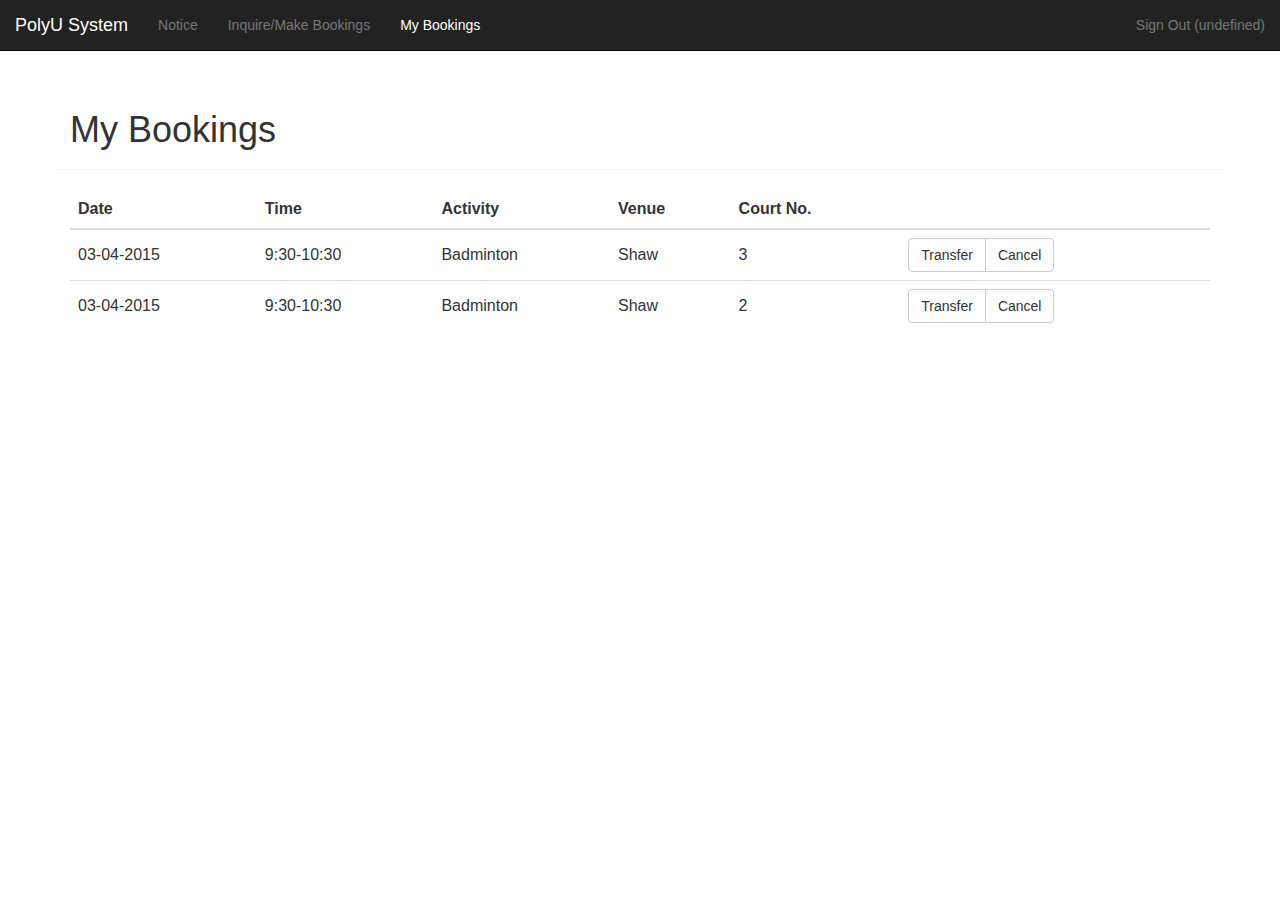
<file: myBookings.html>
<html>
<head>
    <meta name="viewport" content="width=device-width, initial-scale=1" />


    <!-- Latest compiled and minified CSS -->
    <link rel="stylesheet" href="css/bootstrap.css">
    <link rel="stylesheet" href="css/global.css">

    <!-- jQuery library -->
    <script src="js/jquery-2.1.3.js"></script>
    <script src="js/customFunction.js"></script>

    <!-- Latest compiled JavaScript -->
    <script src="js/bootstrap.js"></script>
    <!--<script src="js/bootstrap.min.js"></script>-->

    <script src="js/date.js"></script>


    <style type="text/css">
        .table tbody > tr > td {
            vertical-align : middle;
        }
    </style>
</head>
<body>

    <nav class="navbar navbar-default navbar-fixed-top navbar-inverse">
        <div class="container-fluid">

            <div class="navbar-header">
                <button type="button" class="navbar-toggle collapsed" data-toggle="collapse"
                        data-target="#bs-example-navbar-collapse-1">
                    <span class="sr-only">Toggle navigation</span>
                    <span class="icon-bar"></span>
                    <span class="icon-bar"></span>
                    <span class="icon-bar"></span>
                </button>
                <a class="navbar-brand" href="./">PolyU System</a>
            </div>


            <div class="collapse navbar-collapse" id="bs-example-navbar-collapse-1">
                <ul class="nav navbar-nav">
                    <li><a href="notice.html">Notice</a></li>
                    <li><a href="makeBookings.html">Inquire/Make Bookings</a></li>
                    <li><a class="active">My Bookings</a></li>
                </ul>

                <ul class="nav navbar-nav navbar-right">
                    <li><a id="info_user" href="#" class="text-right">Sign In</a></li>
                </ul>
            </div>

        </div>
    </nav>
    <div class="container">
        <div class="row">
            <div class="page-header col-md-12">
                <h1>My Bookings</h1>
            </div>
        </div>
        <div class="row">
            <div id="bookingTable" class="col-sm-12 col-xs-12 table-responsive">
                <table class="table">
                    <thead>
                    <tr>
                        <th>Date</th>
                        <th>Time</th>
                        <th>Activity</th>
                        <th>Venue</th>
                        <th>Court No.</th>
                        <th></th>
                    </tr>
                    </thead>
                    <tbody>
                    <tr id="booking1">
                        <td>03-04-2015</td>
                        <td>9:30-10:30</td>
                        <td>Badminton</td>
                        <td>Shaw</td>
                        <td>3</td>
                        <td>
                            <div class="btn-group" role="group" aria-label="...">
                                <button type="button" class="btn btn-default" data-toggle="modal"
                                        data-target="#tranferModal" onclick=registerBooking(this)>Transfer
                                </button>
                                <button type="button" class="btn btn-default" data-toggle="modal"
                                        data-target="#cancelModal" onclick=registerBooking(this)>Cancel
                                </button>
                            </div>
                        </td>
                    </tr>
                    <tr id="booking2">
                        <td>03-04-2015</td>
                        <td>9:30-10:30</td>
                        <td>Badminton</td>
                        <td>Shaw</td>
                        <td>2</td>
                        <td>
                            <div class="btn-group" role="group" aria-label="...">
                                <button type="button" class="btn btn-default" data-toggle="modal"
                                        data-target="#tranferModal" onclick=registerBooking(this)>Transfer
                                </button>
                                <button type="button" class="btn btn-default" data-toggle="modal"
                                        data-target="#cancelModal" onclick=registerBooking(this)>Cancel
                                </button>
                            </div>
                        </td>
                    </tr>
                    </tbody>
                </table>
            </div>

            <!-- Modal -->
            <div class="modal fade" id="tranferModal" tabindex="-1" role="dialog" aria-labelledby="myModalLabel"
                 aria-hidden="true">
                <div class="modal-dialog">
                    <div class="modal-content">
                        <div class="modal-header">
                            <button type="button" class="close" data-dismiss="modal" aria-label="Close"><span
                                    aria-hidden="true">&times;</span></button>
                            <h4 class="modal-title" id="myModalLabel">Tranfer Booking</h4>
                        </div>
                        <div class="modal-body">
                            <form class="form-inline">
                                <div class="form-group">
                                    <label for="exampleInputName2">User ID: </label>
                                    <input type="text" class="form-control" id="exampleInputName2"
                                           placeholder="12345678d">
                                </div>
                            </form>
                        </div>
                        <div class="modal-footer">
                            <button id="transferButton" type="button" class="btn btn-primary"
                                    onclick=dismissBooking("transfered") data-dismiss="modal">Transfer
                            </button>
                            <button type="button" class="btn btn-default" data-dismiss="modal">Cancel</button>
                        </div>
                    </div>
                </div>
            </div>

            <div class="modal fade" id="cancelModal" tabindex="-1" role="dialog" aria-labelledby="myModalLabel"
                 aria-hidden="true">
                <div class="modal-dialog">
                    <div class="modal-content">
                        <div class="modal-header">
                            <button type="button" class="close" data-dismiss="modal" aria-label="Close"><span
                                    aria-hidden="true">&times;</span></button>
                            <h4 class="modal-title" id="myModalLabel">Cancel Booking</h4>
                        </div>
                        <div class="modal-body">
                            Do you want to cancel the booking?
                        </div>
                        <div class="modal-footer">
                            <button id="transferButton" type="button" class="btn btn-primary"
                                    onclick=dismissBooking("cancelled") data-dismiss="modal">Yes
                            </button>
                            <button type="button" class="btn btn-default" data-dismiss="modal">No</button>
                        </div>
                    </div>
                </div>

            </div>
        </div>
    </div>

    <script type="text/javascript">

        $.ajax({
            url: 'do.php?action=info',
            success: function (data) {
                $('#info_user').text('Sign Out (' + data.info_user + ')').attr('href', 'do.php?action=logout');
            }, error: function () {
                alert('Please login first!');
                window.location = 'login.html';
            }
        });

    </script>
</body>
</html>
</file>
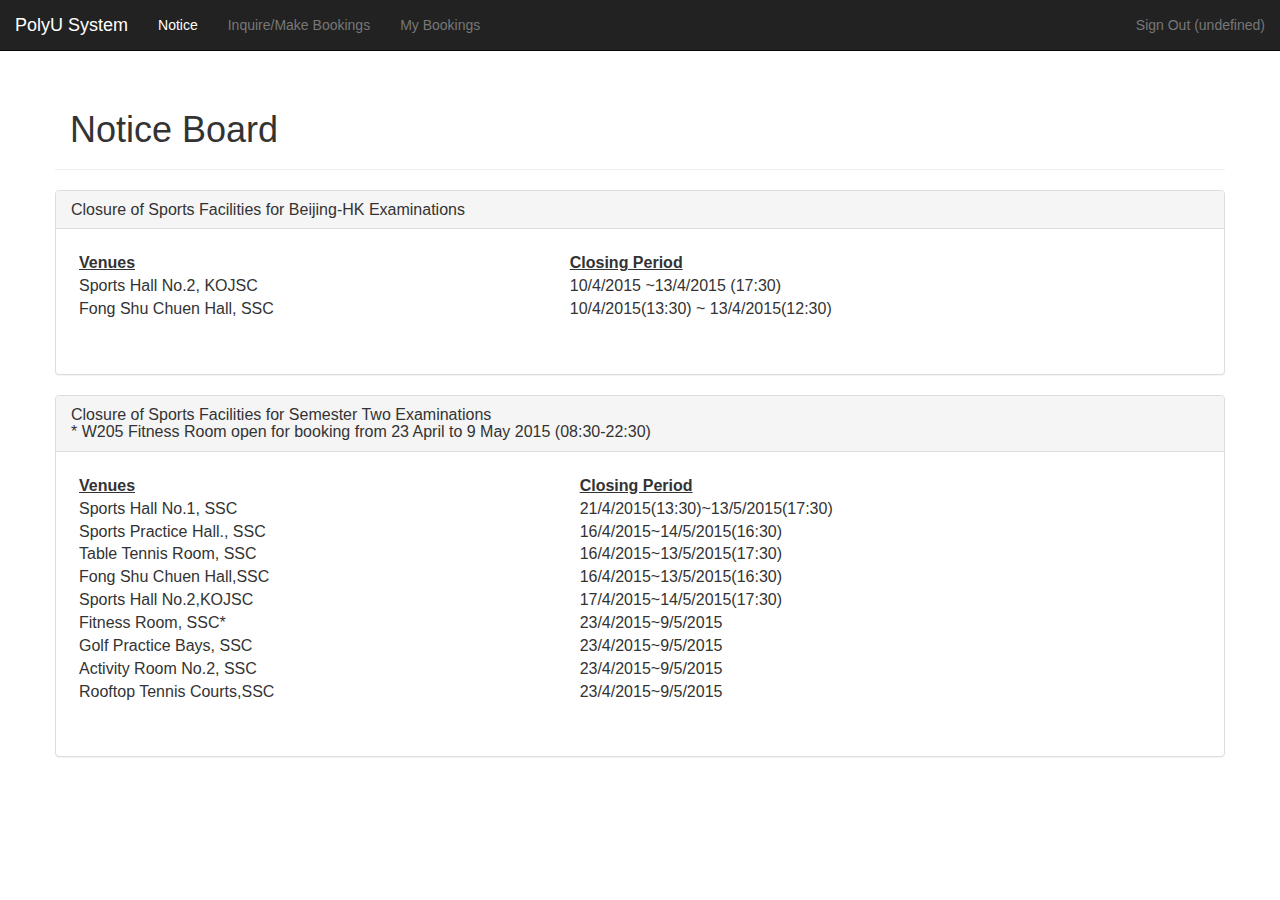
<file: notice.html>
<html>
<head>
    <meta name="viewport" content="width=device-width, initial-scale=1" />

    <!-- Latest compiled and minified CSS -->
    <link rel="stylesheet" href="css/bootstrap.css">
    <link rel="stylesheet" href="css/global.css">

    <!-- jQuery library -->
    <script src="js/jquery-2.1.3.js"></script>

    <!-- Latest compiled JavaScript -->
    <script src="js/bootstrap.js"></script>
    <!--<script src="js/bootstrap.min.js"></script>-->

    <script src="js/date.js"></script>


    <style type="text/css">
        .table th, .table td {
            border-top : none !important;
        }
    </style>
</head>
<body>

    <nav class="navbar navbar-default navbar-fixed-top navbar-inverse">
        <div class="container-fluid">
            <!-- Brand and toggle get grouped for better mobile display -->
            <div class="navbar-header">
                <button type="button" class="navbar-toggle collapsed" data-toggle="collapse"
                        data-target="#bs-example-navbar-collapse-1">
                    <span class="sr-only">Toggle navigation</span>
                    <span class="icon-bar"></span>
                    <span class="icon-bar"></span>
                    <span class="icon-bar"></span>
                </button>
                <a class="navbar-brand" href="./">PolyU System</a>
            </div>

            <!-- Collect the nav links, forms, and other content for toggling -->
            <div class="collapse navbar-collapse" id="bs-example-navbar-collapse-1">
                <ul class="nav navbar-nav" id="navbar-links">
                    <li><a class="active">Notice</a></li>
                </ul>

                <ul class="nav navbar-nav navbar-right">
                    <li><a id="info_user" href="#" class="text-right">Sign In</a></li>
                </ul>
            </div>
            <!-- /.navbar-collapse -->
        </div>
        <!-- /.container-fluid -->
    </nav>

    <div class="container">
        <div class="row">
            <div class="page-header col-md-12">
                <h1>Notice Board</h1>
            </div>
        </div>

        <div class="row">
            <div class="panel panel-default">
                <div class="panel-heading">
                    <h3 class="panel-title">Closure of Sports Facilities for Beijing-HK Examinations</h3>
                </div>
                <div class="panel-body">
                    <table class="table">
                        <tbody>
                        <tr>
                            <td><p><b><u>Venues</u></b><br />
                                Sports Hall No.2, KOJSC<br />
                                Fong Shu Chuen Hall,
                                SSC</p></td>
                            <td><p><b><u>Closing Period</u></b><br />
                                10/4/2015 ~13/4/2015 (17:30)<br />
                                10/4/2015(13:30) ~ 13/4/2015(12:30)</p></td>
                        </tr>
                        </tbody>
                    </table>
                </div>
            </div>
        </div>

        <div class="row">
            <div class="panel panel-default">
                <div class="panel-heading">
                    <h3 class="panel-title">Closure of Sports Facilities for Semester Two Examinations<br>* W205 Fitness
                        Room open for booking from 23 April to 9 May 2015 (08:30-22:30)</h3>
                </div>
                <div class="panel-body">
                    <table class="table">
                        <tbody>
                        <tr>
                            <td><p><b><u>Venues</u></b>
                                <br />Sports Hall No.1, SSC
                                <br />Sports Practice Hall., SSC
                                <br />Table Tennis Room, SSC
                                <br />Fong Shu Chuen Hall,SSC
                                <br />Sports Hall No.2,KOJSC
                                <br />Fitness Room, SSC*
                                <br />Golf Practice Bays, SSC
                                <br />Activity Room No.2, SSC
                                <br />Rooftop Tennis Courts,SSC</p></td>
                            <td><p><b><u>Closing Period</u></b>
                                <br />21/4/2015(13:30)~13/5/2015(17:30)
                                <br />16/4/2015~14/5/2015(16:30)
                                <br />16/4/2015~13/5/2015(17:30)
                                <br />16/4/2015~13/5/2015(16:30)
                                <br />17/4/2015~14/5/2015(17:30)
                                <br />23/4/2015~9/5/2015
                                <br />23/4/2015~9/5/2015
                                <br />23/4/2015~9/5/2015
                                <br />23/4/2015~9/5/2015</p></td>
                        </tr>
                        </tbody>
                    </table>
                </div>
            </div>

        </div>
    </div>

    <script type="text/javascript">

        $.ajax({
            url: 'do.php?action=info',
            success: function (data) {
                $('#info_user').text('Sign Out (' + data.info_user + ')').attr('href', 'do.php?action=logout');
                $('#navbar-links')
                        .append('<li><a href="makeBookings.html">Inquire/Make Bookings</a></li>')
                        .append('<li><a href="myBookings.html">My Bookings</a></li>');
            }, error: function () {
                $('#info_user').text('Sign In').attr('href', 'login.html');
            }
        });

    </script>
</body>
</html>
</file>
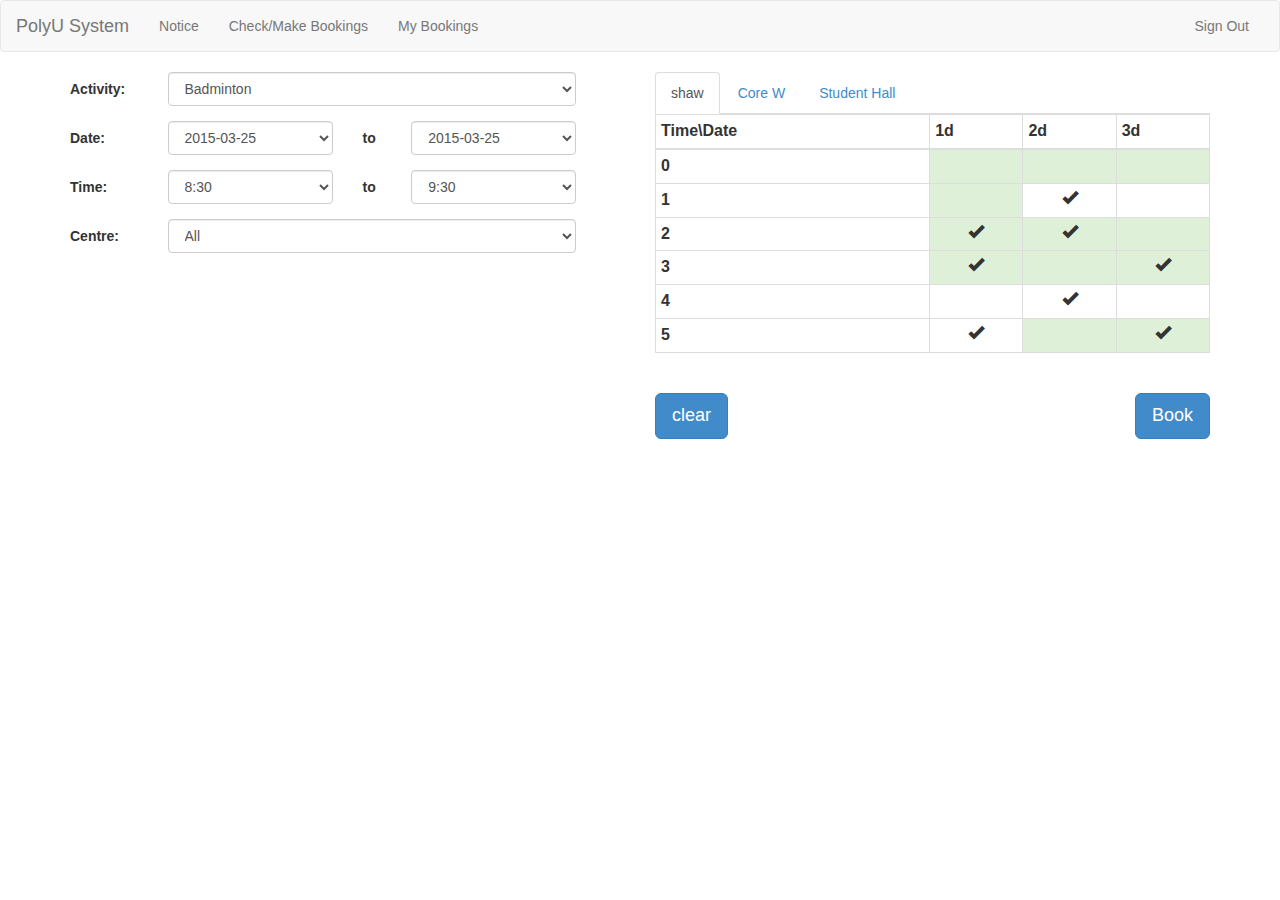
<file: testingBootstrap.html>
<html>
<head>
    <!-- Latest compiled and minified CSS -->
    <link rel="stylesheet" href="css/bootstrap.css">

    <!-- jQuery library -->
    <script src="js/jquery-2.1.3.js"></script>

    <!-- Latest compiled JavaScript -->
    <script src="js/bootstrap.js"></script>
    <script type="text/javascript">
        var date;
        var start = 22;
        var end = 9;

        $("document").ready(function () {
            changeTable("#table0");
        });
        function select() {
            $('#addMeeting').hide();
            $('#selectDateTime').show();
        }
        function goBack() {
            $('#addMeeting').show();
            $('#selectDateTime').hide();
            $('#dateTime').val(date + " " + start + ":00-" + end + ":00");

        }
        function checked(target) {
            if ($(target).html() == '<span class="glyphicon glyphicon-ok" aria-hidden="true"></span>') $(target).html('');
            else $(target).html('<span class="glyphicon glyphicon-ok" aria-hidden="true"></span>');
            date = $(target).attr('date');
            if ($(target).attr('startTime') < start) start = $(target).attr('startTime');
            if ($(target).attr('endTime') > end) end = $(target).attr('endTime');
            console.log($(target).attr('date'));
            console.log($(target).attr('startTime'));
            console.log($(target).attr('endTime'));
            console.log(start);
            console.log(end);
        }

        function changeTable(table) {
            var t = $(table);
            $('table').not(t).removeClass('active');
            t.addClass('active');
            var x = $("li[table=" + table + "]");
            x.parent().find("li").removeClass("active");
            x.addClass("active");
        }

        function expand() {
            alert("Right click");
        }

        function selectSlot(target) {
            target = $(target);
            target.toggleClass("checked");
        }

        function populateTimetable(table, dates, dateLabels, times, timeLabels,
                                   slotAvailableCallback,
                                   slotCheckedCallback) {
            var t = $(table);
            t.empty();

            var thead = $("<tr><th>Time\\Date</th></tr>");
            for (var i = 0; i < dates.length; i++)
                thead.append($("<th></th>").text(dateLabels[i]));
            t.append($("<thead></thead>").append(thead));

            var tbody = $("<tbody></tbody>");
            for (var i = 0; i < times.length; i++) {
                var tr = $("<tr></tr>");
                tr.append($("<th scope=\"row\"></th>").text(timeLabels[i]));
                for (var j = 0; j < dates.length; j++) {
                    var td = $("<td></td>").attr("date", dates[i]).attr("time", times[j]);
                    if (slotAvailableCallback(dates[i], times[j])) {
                        td.addClass("success");
                        td.attr("onclick", "selectSlot(this)");
                    }
                    if (slotCheckedCallback(dates[i], times[j])) {
                        td.addClass("checked");
                    }
                    tr.append(td);
                }
                tbody.append(tr);
            }
            t.append(tbody);
        }

        $(function () {
            populateTimetable("#bookingTable #table0",
                    [1, 2, 3],
                    ["1d", "2d", "3d"],
                    [0, 1, 2, 3, 4, 5],
                    [0, 1, 2, 3, 4, 5],
                    function () {
                        return Math.random() > .5;
                    }, function () {
                        return Math.random() > .5;
                    }
            );
        })

    </script>

    <style type="text/css">
        .form-horizontal .control-label {
            /* text-align:right; */
            text-align : left;
        }

        table {
            display : none;
        }

        table.active {
            display : table;
        }

        #bookingTable td {
            text-align : center;
        }

        #bookingTable td.success {
            cursor : pointer;
        }

        #bookingTable td.checked:after {
            position                : relative;
            top                     : 1px;
            display                 : inline-block;
            font-family             : 'Glyphicons Halflings';
            font-style              : normal;
            font-weight             : normal;
            line-height             : 1;
            -webkit-font-smoothing  : antialiased;
            -moz-osx-font-smoothing : grayscale;
            content                 : "\e013";
        }

    </style>
</head>
<body>
    <nav class="navbar navbar-default">
        <div class="container-fluid">
            <!-- Brand and toggle get grouped for better mobile display -->
            <div class="navbar-header">
                <button type="button" class="navbar-toggle collapsed" data-toggle="collapse"
                        data-target="#bs-example-navbar-collapse-1">
                    <span class="sr-only">Toggle navigation</span>
                    <span class="icon-bar"></span>
                    <span class="icon-bar"></span>
                    <span class="icon-bar"></span>
                </button>
                <a class="navbar-brand" href="#">PolyU System</a>
            </div>

            <!-- Collect the nav links, forms, and other content for toggling -->
            <div class="collapse navbar-collapse" id="bs-example-navbar-collapse-1">
                <ul class="nav navbar-nav">
                    <li><a href="#">Notice</a></li>
                    <li><a href="#" class="active">Check/Make Bookings</a></li>
                    <li><a href="#">My Bookings</a></li>
                </ul>

                <ul class="nav navbar-nav navbar-right">
                    <li><a href="#" class="text-right">Sign Out</a></li>
                </ul>
            </div>
            <!-- /.navbar-collapse -->
        </div>
        <!-- /.container-fluid -->
    </nav>
    <div class="container">
        <div class="row">
            <div id="inquiry" class="col-sm-6 col-xs-12">
                <div class="form-horizontal">
                    <div class="form-group">
                        <label for="type" class="col-xs-2 control-label text-left">Activity:</label>

                        <div class="col-xs-9">
                            <select class="form-control" id="type">
                                <option>Badminton</option>
                                <option>Fitness training</option>
                                <option>Activities Room</option>
                                <option>Indoor Basketball</option>
                            </select>
                        </div>
                    </div>
                    <div class="form-group">
                        <label for="dateFrom" class="col-xs-2 control-label">Date:</label>

                        <div class="col-xs-4">
                            <select class="form-control col-xs-1" id="dateFrom">
                                <option>2015-03-25</option>
                                <option>2015-03-26</option>
                                <option>2015-03-27</option>
                                <option>2015-03-28</option>
                            </select>
                        </div>
                        <label for="dateTo" class="col-xs-1 control-label">to</label>

                        <div class="col-xs-4">
                            <select class="form-control col-xs-1" id="dateTo">
                                <option>2015-03-25</option>
                                <option>2015-03-26</option>
                                <option>2015-03-27</option>
                                <option>2015-03-28</option>
                            </select>
                        </div>
                    </div>
                    <div class="form-group">
                        <label for="timeFrom" class="col-xs-2 control-label">Time:</label>

                        <div class="col-xs-4">
                            <select class="form-control col-xs-1" id="timeFrom">
                                <option>8:30</option>
                                <option>9:30</option>
                                <option>10:30</option>
                                <option>11:30</option>
                                <option>12:30</option>
                                <option>13:30</option>
                                <option>14:30</option>
                                <option>15:30</option>
                                <option>16:30</option>
                                <option>17:30</option>
                                <option>18:30</option>
                                <option>19:30</option>
                                <option>20:30</option>
                                <option>21:30</option>
                            </select>
                        </div>
                        <label for="timeTo" class="col-xs-1 control-label">to</label>

                        <div class="col-xs-4">
                            <select class="form-control col-xs-1" id="timeTo">
                                <option>9:30</option>
                                <option>10:30</option>
                                <option>11:30</option>
                                <option>12:30</option>
                                <option>13:30</option>
                                <option>14:30</option>
                                <option>15:30</option>
                                <option>16:30</option>
                                <option>17:30</option>
                                <option>18:30</option>
                                <option>19:30</option>
                                <option>20:30</option>
                                <option>21:30</option>
                                <option>22:30</option>
                            </select>
                        </div>
                    </div>
                    <div class="form-group">
                        <label for="centre" class="col-xs-2 control-label">Centre:</label>

                        <div class="col-xs-9">
                            <select class="form-control col-xs-1" id="centre">
                                <option>All</option>
                                <option>Shaw</option>
                                <option>Core W</option>
                                <option>Student Hall</option>
                            </select>
                        </div>
                    </div>
                </div>
            </div>
            <div id="bookingTable" class="col-sm-6 col-xs-12 table-responsive">
                <ul class="nav nav-tabs">
                    <li role="presentation" table="#table0">
                        <a href="#"
                           onclick="changeTable(this.parentNode.getAttribute('table'))">shaw</a>
                    </li>
                    <li role="presentation" table="#table1">
                        <a href="#"
                           onclick="changeTable(this.parentNode.getAttribute('table'))">Core
                            W</a></li>
                    <li role="presentation" table="#table2">
                        <a href="#"
                           onclick="changeTable(this.parentNode.getAttribute('table'))">Student
                            Hall</a></li>
                </ul>
                <table class="table table-condensed table-bordered" id="table0">
                    <thead>
                    <tr>
                        <th>Time</th>
                        <th>22</th>
                        <th>23</th>
                        <th>24</th>
                        <th>25</th>
                        <th>26</th>
                        <th>27</th>
                        <th>28</th>
                    </tr>
                    </thead>
                    <tbody>
                    <tr>
                        <th scope="row">9</th>
                        <td class="success" date="22/3" startTime="9" endTime="10" onclick=checked(this)></td>
                        <td class="success" date="23/3" startTime="9" endTime="10" onclick=checked(this)></td>
                        <td date="24/3" startTime="9" endTime="10"></td>
                        <td date="25/3" startTime="9" endTime="10"></td>
                        <td date="26/3" startTime="9" endTime="10"></td>
                        <td date="27/3" startTime="9" endTime="10"></td>
                        <td date="28/3" startTime="9" endTime="10"></td>
                    </tr>
                    <tr>
                        <th scope="row">10</th>
                        <td date="22/3" startTime="10" endTime="11"></td>
                        <td date="23/3" startTime="10" endTime="11"></td>
                        <td date="24/3" startTime="10" endTime="11" class="success" onclick=checked(this)></td>
                        <td date="25/3" startTime="10" endTime="11" class="success" onclick=checked(this)></td>
                        <td date="26/3" startTime="10" endTime="11"></td>
                        <td date="27/3" startTime="10" endTime="11"></td>
                        <td date="28/3" startTime="10" endTime="11"></td>
                    </tr>
                    <tr>
                        <th scope="row">11</th>
                        <td date="22/3" startTime="11" endTime="12"></td>
                        <td date="23/3" startTime="11" endTime="12"></td>
                        <td class="success" onclick=checked(this) date="24/3" startTime="11" endTime="12"></td>
                        <td class="success" onclick=checked(this) date="25/3" startTime="11" endTime="12"></td>
                        <td date="26/3" startTime="11" endTime="12"></td>
                        <td date="27/3" startTime="11" endTime="12"></td>
                        <td date="28/3" startTime="11" endTime="12"></td>
                    </tr>
                    <tr>
                        <th scope="row">12</th>
                        <td date="22/3" startTime="12" endTime="13"></td>
                        <td date="23/3" startTime="12" endTime="13"></td>
                        <td date="24/3" startTime="12" endTime="13" class="success" onclick=checked(this)></td>
                        <td date="25/3" startTime="12" endTime="13" class="success" onclick=checked(this)></td>
                        <td date="26/3" startTime="12" endTime="13"></td>
                        <td date="27/3" startTime="12" endTime="13"></td>
                        <td date="28/3" startTime="12" endTime="13" class="success" onclick=checked(this)></td>
                    </tr>
                    <tr>
                        <th scope="row">13</th>
                        <td date="22/3" startTime="13" endTime="14"></td>
                        <td date="23/3" startTime="13" endTime="14"></td>
                        <td date="24/3" startTime="13" endTime="14" class="success" onclick=checked(this)></td>
                        <td date="25/3" startTime="13" endTime="14" class="success" onclick=checked(this)></td>
                        <td date="26/3" startTime="13" endTime="14"></td>
                        <td date="27/3" startTime="13" endTime="14"></td>
                        <td date="28/3" startTime="13" endTime="14" class="success" onclick=checked(this)></td>
                    </tr>

                    </tbody>
                </table>
                <table class="table table-condensed table-bordered" id="table1">
                    <thead>
                    <tr>
                        <th>Time</th>
                        <th>22</th>
                        <th>23</th>
                        <th>24</th>
                        <th>25</th>
                        <th>26</th>
                        <th>27</th>
                        <th>28</th>
                    </tr>
                    </thead>
                    <tbody>
                    <tr>
                        <th scope="row">9</th>
                        <td class="success" date="22/3" startTime="9" endTime="10" onclick=checked(this)></td>
                        <td class="success" date="23/3" startTime="9" endTime="10" onclick=checked(this)></td>
                        <td date="24/3" startTime="9" endTime="10"></td>
                        <td date="25/3" startTime="9" endTime="10"></td>
                        <td date="26/3" startTime="9" endTime="10"></td>
                        <td date="27/3" startTime="9" endTime="10"></td>
                        <td date="28/3" startTime="9" endTime="10"></td>
                    </tr>
                    <tr>
                        <th scope="row">10</th>
                        <td date="22/3" startTime="10" endTime="11"></td>
                        <td date="23/3" startTime="10" endTime="11"></td>
                        <td date="24/3" startTime="10" endTime="11" class="success" onclick=checked(this)></td>
                        <td date="25/3" startTime="10" endTime="11" class="success" onclick=checked(this)></td>
                        <td date="26/3" startTime="10" endTime="11"></td>
                        <td date="27/3" startTime="10" endTime="11"></td>
                        <td date="28/3" startTime="10" endTime="11"></td>
                    </tr>
                    <tr>
                        <th scope="row">11</th>
                        <td date="22/3" startTime="11" endTime="12"></td>
                        <td date="23/3" startTime="11" endTime="12"></td>
                        <td class="success" onclick=checked(this) date="24/3" startTime="11" endTime="12"></td>
                        <td class="success" onclick=checked(this) date="25/3" startTime="11" endTime="12"></td>
                        <td date="26/3" startTime="11" endTime="12"></td>
                        <td date="27/3" startTime="11" endTime="12"></td>
                        <td date="28/3" startTime="11" endTime="12"></td>
                    </tr>
                    <tr>
                        <th scope="row">12</th>
                        <td date="22/3" startTime="12" endTime="13"></td>
                        <td date="23/3" startTime="12" endTime="13"></td>
                        <td date="24/3" startTime="12" endTime="13" class="success" onclick=checked(this)></td>
                        <td date="25/3" startTime="12" endTime="13" class="success" onclick=checked(this)></td>
                        <td date="26/3" startTime="12" endTime="13"></td>
                        <td date="27/3" startTime="12" endTime="13"></td>
                        <td date="28/3" startTime="12" endTime="13" class="success" onclick=checked(this)></td>
                    </tr>
                    <tr>
                        <th scope="row">13</th>
                        <td date="22/3" startTime="13" endTime="14"></td>
                        <td date="23/3" startTime="13" endTime="14"></td>
                        <td date="24/3" startTime="13" endTime="14"></td>
                        <td date="25/3" startTime="13" endTime="14"></td>
                        <td date="26/3" startTime="13" endTime="14"></td>
                        <td date="27/3" startTime="13" endTime="14"></td>
                        <td date="28/3" startTime="13" endTime="14" class="success" onclick=checked(this)></td>
                    </tr>

                    </tbody>
                </table>
                <table class="table table-condensed table-bordered" id="table2">
                    <thead>
                    <tr>
                        <th>Time</th>
                        <th>22</th>
                        <th>23</th>
                        <th>24</th>
                        <th>25</th>
                        <th>26</th>
                        <th>27</th>
                        <th>28</th>
                    </tr>
                    </thead>
                    <tbody>
                    <tr>
                        <th scope="row">9</th>
                        <td class="success" date="22/3" startTime="9" endTime="10" onclick=checked(this)></td>
                        <td class="success" date="23/3" startTime="9" endTime="10" onclick=checked(this)></td>
                        <td date="24/3" startTime="9" endTime="10"></td>
                        <td date="25/3" startTime="9" endTime="10"></td>
                        <td date="26/3" startTime="9" endTime="10"></td>
                        <td date="27/3" startTime="9" endTime="10"></td>
                        <td date="28/3" startTime="9" endTime="10"></td>
                    </tr>
                    <tr>
                        <th scope="row">10</th>
                        <td date="22/3" startTime="10" endTime="11"></td>
                        <td date="23/3" startTime="10" endTime="11"></td>
                        <td date="24/3" startTime="10" endTime="11" class="success" onclick=checked(this)></td>
                        <td date="25/3" startTime="10" endTime="11" class="success" onclick=checked(this)></td>
                        <td date="26/3" startTime="10" endTime="11"></td>
                        <td date="27/3" startTime="10" endTime="11"></td>
                        <td date="28/3" startTime="10" endTime="11"></td>
                    </tr>
                    <tr>
                        <th scope="row">11</th>
                        <td date="22/3" startTime="11" endTime="12"></td>
                        <td date="23/3" startTime="11" endTime="12"></td>
                        <td date="24/3" startTime="11" endTime="12"></td>
                        <td date="25/3" startTime="11" endTime="12"></td>
                        <td date="26/3" startTime="11" endTime="12"></td>
                        <td date="27/3" startTime="11" endTime="12"></td>
                        <td date="28/3" startTime="11" endTime="12"></td>
                    </tr>
                    <tr>
                        <th scope="row">12</th>
                        <td date="22/3" startTime="12" endTime="13"></td>
                        <td date="23/3" startTime="12" endTime="13"></td>
                        <td date="24/3" startTime="12" endTime="13" class="success" onclick=checked(this)></td>
                        <td date="25/3" startTime="12" endTime="13" class="success" onclick=checked(this)></td>
                        <td date="26/3" startTime="12" endTime="13"></td>
                        <td date="27/3" startTime="12" endTime="13"></td>
                        <td date="28/3" startTime="12" endTime="13" class="success" onclick=checked(this)></td>
                    </tr>
                    <tr>
                        <th scope="row">13</th>
                        <td date="22/3" startTime="13" endTime="14"></td>
                        <td date="23/3" startTime="13" endTime="14"></td>
                        <td date="24/3" startTime="13" endTime="14" class="success" onclick=checked(this)></td>
                        <td date="25/3" startTime="13" endTime="14" class="success" onclick=checked(this)></td>
                        <td date="26/3" startTime="13" endTime="14"></td>
                        <td date="27/3" startTime="13" endTime="14"></td>
                        <td date="28/3" startTime="13" endTime="14" class="success" onclick=checked(this)></td>
                    </tr>

                    </tbody>
                </table>
                <div>&nbsp;</div>

                <button type="button" class="btn btn-primary btn-lg" onclick=goBack()>clear</button>
                <button type="button" class="btn btn-primary btn-lg" onclick=goBack() style="float:right;">Book</button>
            </div>
        </div>
    </div>
</body>
</html>
</file>
<file: css/global.css>
.navbar-nav > li > a.active {
	color : white;
}

.container {
	margin-top : 50px;
}
</file>
